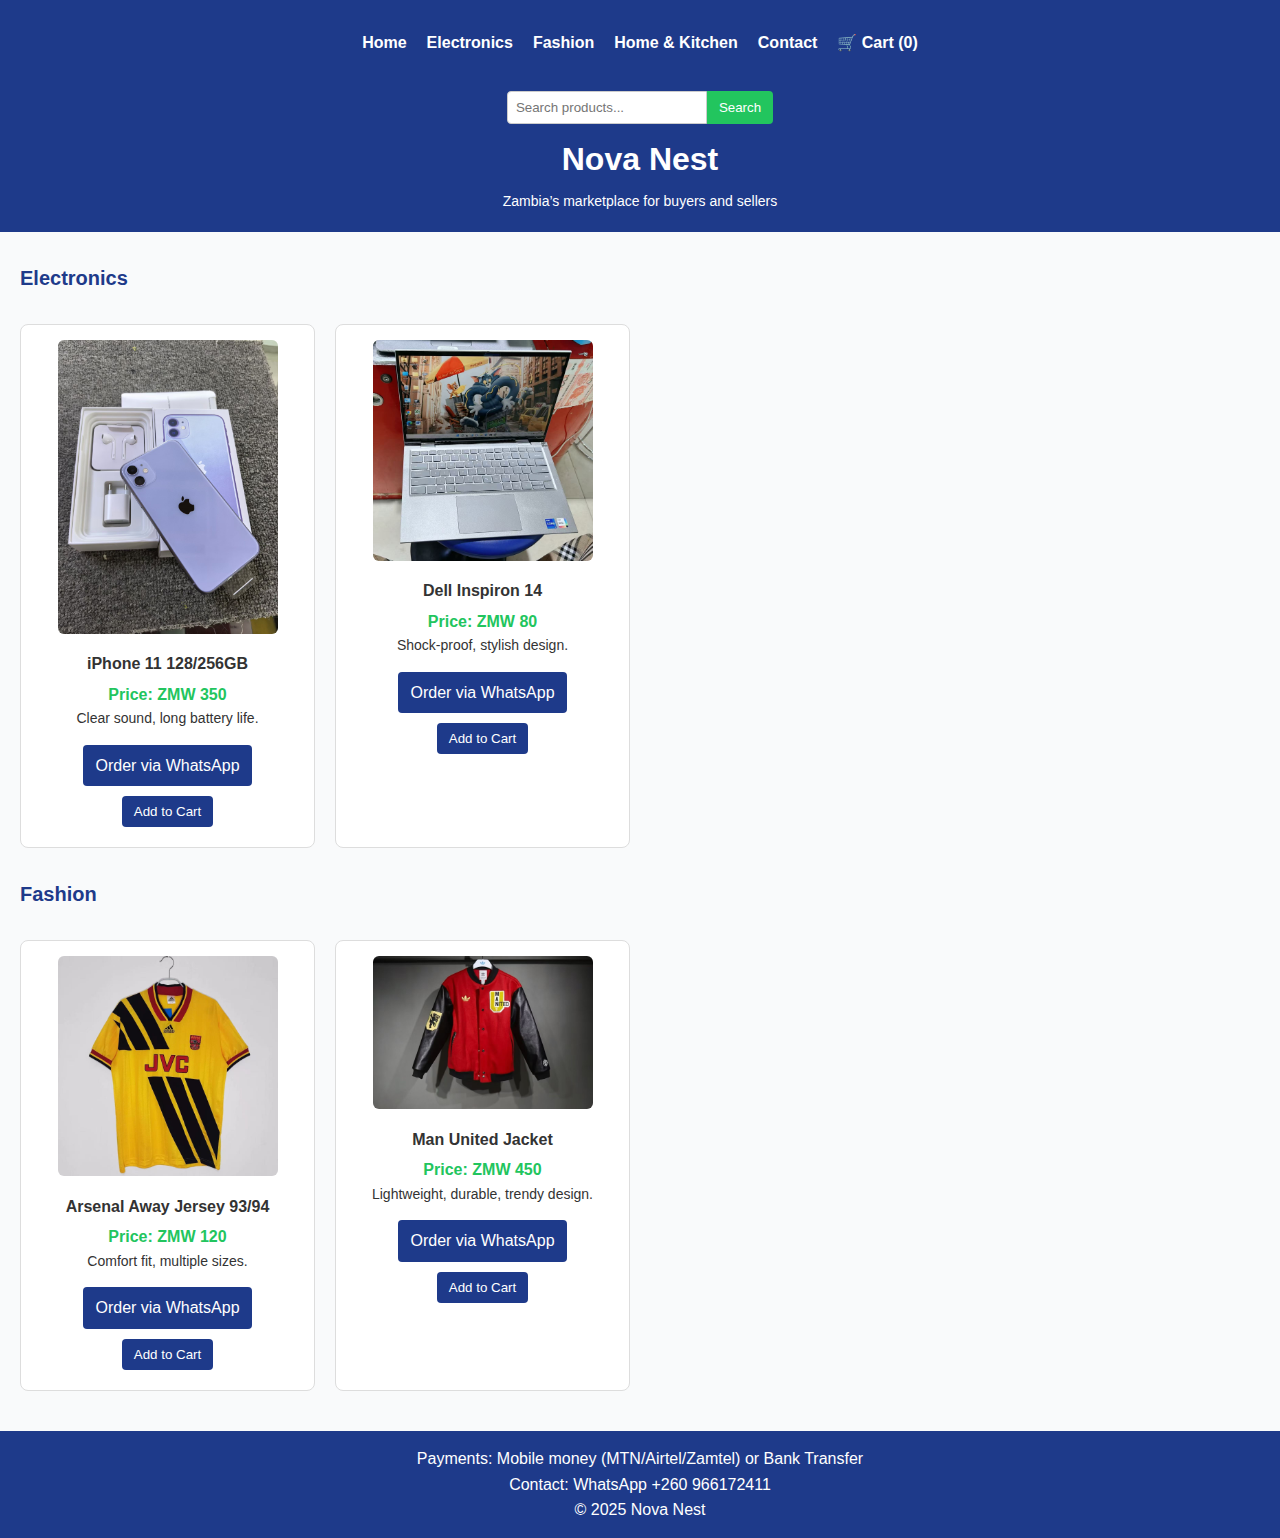
<file: index.html>
<!DOCTYPE html>
<html lang="en">
<head>
  <meta charset="UTF-8" />
  <title>Nova Nest</title>
  <meta name="viewport" content="width=device-width, initial-scale=1.0" />
  <!-- ✅ CSS link -->
  <link rel="stylesheet" href="style.css" />
  <style>
    /* ✅ Inline CSS just for images (you can move this into style.css) */
    .product img {
      width: 100%;
      max-width: 220px; /* fixes huge images */
      height: auto;
      margin-bottom: 10px;
      border-radius: 6px;
    }
  </style>

  <!-- ✅ Google Analytics (GA4) -->
  <script async src="https://www.googletagmanager.com/gtag/js?id=G-QN8N334V6L"></script>
  <script>
    window.dataLayer = window.dataLayer || [];
    function gtag(){dataLayer.push(arguments);}
    gtag('js', new Date());
    gtag('config', 'G-QN8N334V6L', { send_page_view: true });
  </script>
</head>

<body>
  <header class="header">
    <nav class="navbar">
      <ul>
        <li><a href="index.html">Home</a></li>
        <li><a href="#">Electronics</a></li>
        <li><a href="#">Fashion</a></li>
        <li><a href="#">Home & Kitchen</a></li>
        <li><a href="#">Contact</a></li>
        <li><a href="#" id="cart-link">🛒 Cart (<span id="cart-count">0</span>)</a></li>
      </ul>
    </nav>
    <div class="search-bar">
      <input type="text" placeholder="Search products..." />
      <button>Search</button>
    </div>
    <h1>Nova Nest</h1>
    <p>Zambia’s marketplace for buyers and sellers</p>
  </header>

  <main class="grid">
    <h2 class="category">Electronics</h2>
    <div class="product">
      <img src="images/product2.jpg.jpg" alt="iPhone 11" />
      <h3>iPhone 11 128/256GB</h3>
      <p class="price">Price: ZMW 350</p>
      <p class="desc">Clear sound, long battery life.</p>
      <a class="btn" href="https://wa.me/260966172411?text=Order%20iPhone%2011">Order via WhatsApp</a>
      <button class="add-cart">Add to Cart</button>
    </div>

    <div class="product">
      <img src="images/product4.jpg.jpg" alt="Dell Inspiron 14" />
      <h3>Dell Inspiron 14</h3>
      <p class="price">Price: ZMW 80</p>
      <p class="desc">Shock‑proof, stylish design.</p>
      <a class="btn" href="https://wa.me/260966172411?text=Order%20Dell%20Inspiron%2014">Order via WhatsApp</a>
      <button class="add-cart">Add to Cart</button>
    </div>

    <h2 class="category">Fashion</h2>
    <div class="product">
      <img src="images/product1.jpg.jpg" alt="Arsenal Jersey" />
      <h3>Arsenal Away Jersey 93/94</h3>
      <p class="price">Price: ZMW 120</p>
      <p class="desc">Comfort fit, multiple sizes.</p>
      <a class="btn" href="https://wa.me/260966172411?text=Order%20Arsenal%20Jersey">Order via WhatsApp</a>
      <button class="add-cart">Add to Cart</button>
    </div>

    <div class="product">
      <img src="images/product3.jpg.jpg" alt="Man United Jacket" />
      <h3>Man United Jacket</h3>
      <p class="price">Price: ZMW 450</p>
      <p class="desc">Lightweight, durable, trendy design.</p>
      <a class="btn" href="https://wa.me/260966172411?text=Order%20Man%20United%20Jacket">Order via WhatsApp</a>
      <button class="add-cart">Add to Cart</button>
    </div>
  </main>

  <footer class="footer">
    <p>Payments: Mobile money (MTN/Airtel/Zamtel) or Bank Transfer</p>
    <p>Contact: WhatsApp +260 966172411</p>
    <p>&copy; 2025 Nova Nest</p>
  </footer>

  <!-- Cart Popup -->
  <div id="cart-popup" class="cart-popup" style="display:none;">
    <h2>Your Cart</h2>
    <ul id="cart-items"></ul>
    <button id="checkout-btn">Proceed to Checkout</button>
    <button id="clear-cart">Clear Cart</button>
    <button id="close-cart">Close</button>
  </div>

  <!-- Temporary popup message -->
  <div id="cart-message" style="display:none; position:fixed; top:20px; right:20px; background:#22c55e; color:white; padding:10px 15px; border-radius:6px;">
    Item added to cart!
  </div>

  <script>
    // ✅ Search filter
    const searchInput = document.querySelector('.search-bar input');
    const searchButton = document.querySelector('.search-bar button');
    const products = document.querySelectorAll('.product');

    function filterProducts() {
      const query = searchInput.value.toLowerCase();
      products.forEach(product => {
        const name = product.querySelector("h3").innerText.toLowerCase();
        const desc = product.querySelector(".desc").innerText.toLowerCase();
        if (name.includes(query) || desc.includes(query)) {
          product.style.display = "";   // show normally
        } else {
          product.style.display = "none"; // hide
        }
      });
    }

    searchButton.addEventListener('click', filterProducts);
    searchInput.addEventListener('keyup', filterProducts);

    // ✅ Cart code
    let cartItems = JSON.parse(localStorage.getItem("cartItems")) || [];
    const cartCountSpan = document.getElementById("cart-count");
    const addCartButtons = document.querySelectorAll(".add-cart");
    const cartLink = document.getElementById("cart-link");
    const cartPopup = document.getElementById("cart-popup");
    const cartItemsList = document.getElementById("cart-items");
    const closeCartButton = document.getElementById("close-cart");
    const checkoutBtn = document.getElementById("checkout-btn");
    const clearCartButton = document.getElementById("clear-cart");
    const cartMessage = document.getElementById("cart-message");

    function updateCartCount() {
      cartCountSpan.textContent = cartItems.length;
    }

    function saveCart() {
      localStorage.setItem("cartItems", JSON.stringify(cartItems));
      updateCartCount();
    }

    function renderCart() {
      cartItemsList.innerHTML = "";
      cartItems.forEach((item, i) => {
        const li = document.createElement("li");
        li.textContent = `${item.name} - ZMW ${item.price}`;

        const removeBtn = document.createElement("button");
        removeBtn.textContent = "Remove";
        removeBtn.style.marginLeft = "10px";
        removeBtn.addEventListener("click", () => {
          cartItems.splice(i, 1);
          saveCart();
          renderCart();
        });

        li.appendChild(removeBtn);
        cartItemsList.appendChild(li);
      });
      updateCartCount();
    }

    // ✅ Load cart automatically on page load
    renderCart();

    // Add to cart
    addCartButtons.forEach(button => {
      button.addEventListener("click", () => {
        const product = button.closest(".product");
        const productName = product.querySelector("h3").innerText;
        const priceText = product.querySelector(".price").innerText;
        const productPrice = parseFloat(priceText.replace("Price: ZMW ", ""));

        const newItem = { name: productName, price: productPrice };
        cartItems.push(newItem);
        saveCart();
        renderCart();

        cartMessage.style.display = "block";
        setTimeout(() => { cartMessage.style.display = "none"; }, 3000);
      });
    });

    cartLink.addEventListener("click", e => {
      e.preventDefault();
      cartPopup.style.display = "block";
    });

    closeCartButton.addEventListener("click", () => {
      cartPopup.style.display = "none";
    });

    checkoutBtn.addEventListener("click", () => {
      window.location.href = "checkout.html";
    });

    clearCartButton.addEventListener("click", () => {
      cartItems = [];
      saveCart();
      renderCart();
      alert("Cart has been cleared!");
    });
  </script>
</body>
</html>
</file>
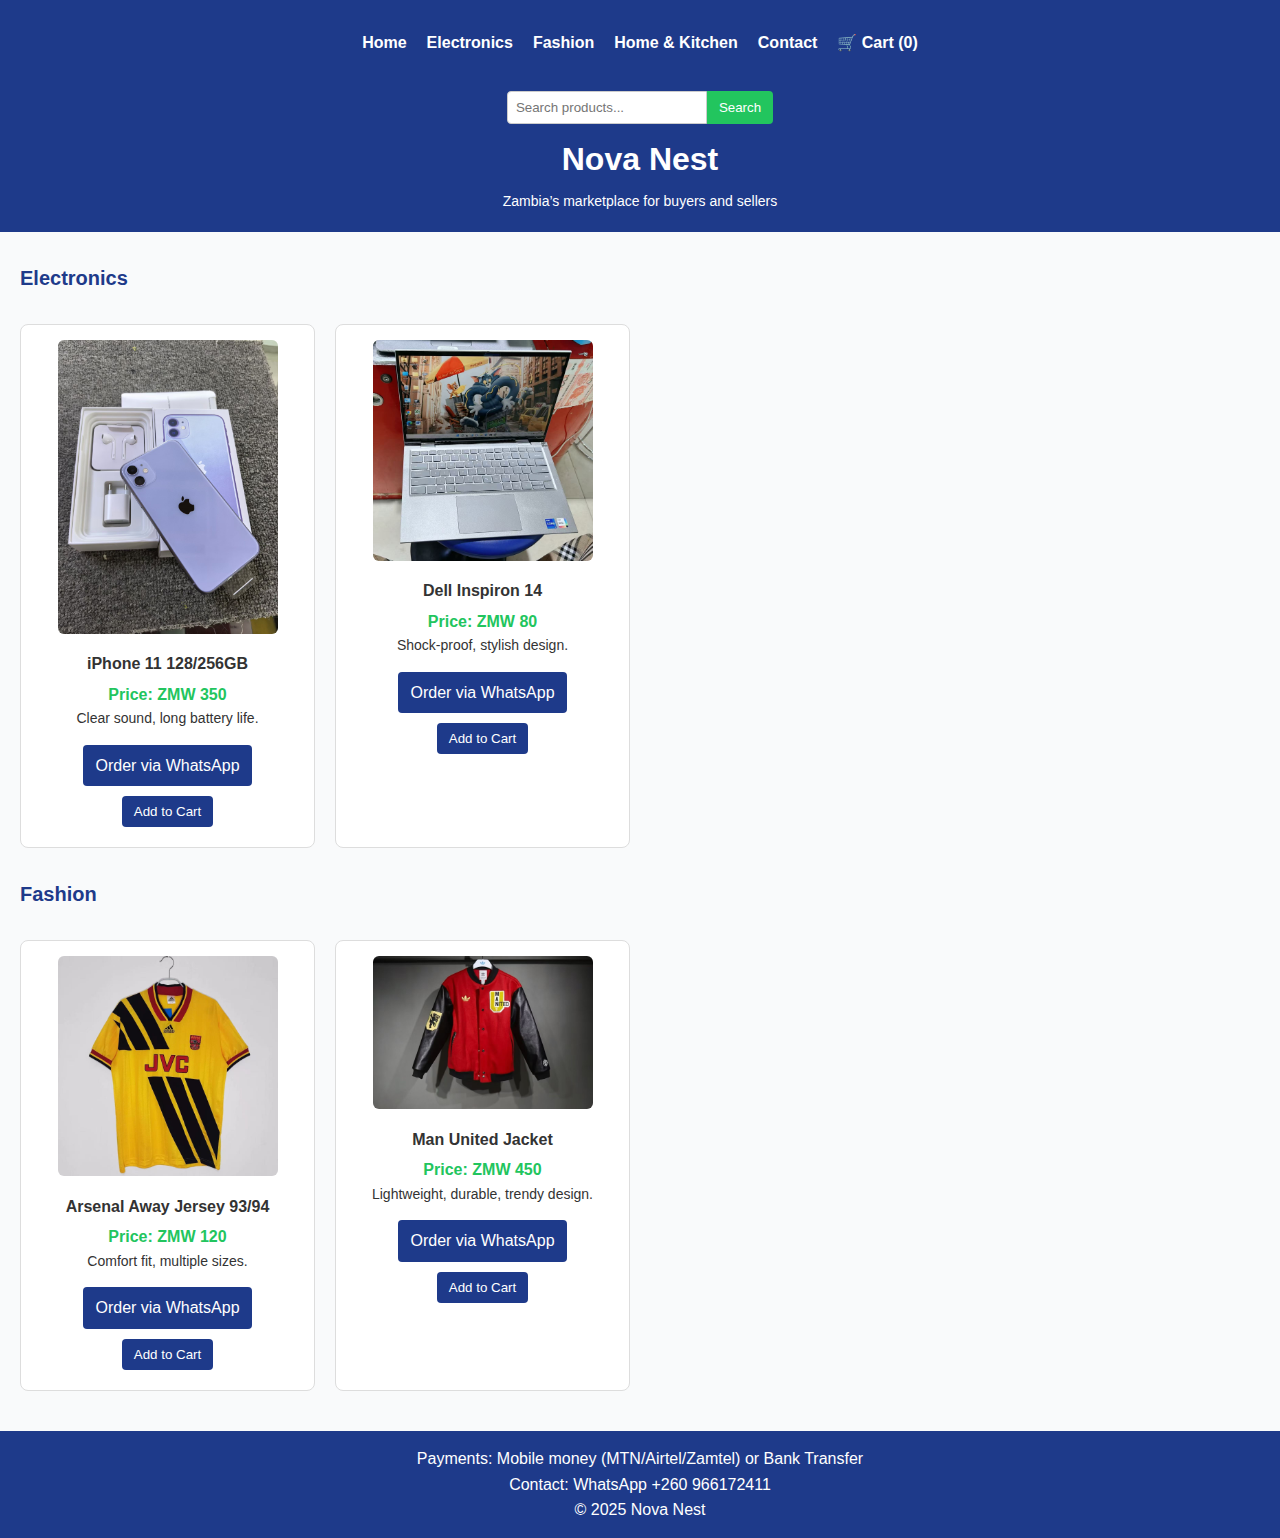
<file: Nova Nest/index.html>
<!DOCTYPE html>
<html lang="en">
<head>
  <meta charset="UTF-8" />
  <title>Nova Nest</title>
  <meta name="viewport" content="width=device-width, initial-scale=1.0" />
  <!-- ✅ CSS link -->
  <link rel="stylesheet" href="style.css" />
  <style>
    /* ✅ Inline CSS just for images (you can move this into style.css) */
    .product img {
      width: 100%;
      max-width: 220px; /* fixes huge images */
      height: auto;
      margin-bottom: 10px;
      border-radius: 6px;
    }
  </style>
</head>

<body>
  <header class="header">
    <nav class="navbar">
      <ul>
        <li><a href="index.html">Home</a></li>
        <li><a href="#">Electronics</a></li>
        <li><a href="#">Fashion</a></li>
        <li><a href="#">Home & Kitchen</a></li>
        <li><a href="#">Contact</a></li>
        <li><a href="#" id="cart-link">🛒 Cart (<span id="cart-count">0</span>)</a></li>
      </ul>
    </nav>
    <div class="search-bar">
      <input type="text" placeholder="Search products..." />
      <button>Search</button>
    </div>
    <h1>Nova Nest</h1>
    <p>Zambia’s marketplace for buyers and sellers</p>
  </header>

  <main class="grid">
    <h2 class="category">Electronics</h2>
    <div class="product">
      <img src="images/product2.jpg.jpg" alt="iPhone 11" />
      <h3>iPhone 11 128/256GB</h3>
      <p class="price">Price: ZMW 350</p>
      <p class="desc">Clear sound, long battery life.</p>
      <a class="btn" href="https://wa.me/260966172411?text=Order%20iPhone%2011">Order via WhatsApp</a>
      <button class="add-cart">Add to Cart</button>
    </div>

    <div class="product">
      <img src="images/product4.jpg.jpg" alt="Dell Inspiron 14" />
      <h3>Dell Inspiron 14</h3>
      <p class="price">Price: ZMW 80</p>
      <p class="desc">Shock‑proof, stylish design.</p>
      <a class="btn" href="https://wa.me/260966172411?text=Order%20Dell%20Inspiron%2014">Order via WhatsApp</a>
      <button class="add-cart">Add to Cart</button>
    </div>

    <h2 class="category">Fashion</h2>
    <div class="product">
      <img src="images/product1.jpg.jpg" alt="Arsenal Jersey" />
      <h3>Arsenal Away Jersey 93/94</h3>
      <p class="price">Price: ZMW 120</p>
      <p class="desc">Comfort fit, multiple sizes.</p>
      <a class="btn" href="https://wa.me/260966172411?text=Order%20Arsenal%20Jersey">Order via WhatsApp</a>
      <button class="add-cart">Add to Cart</button>
    </div>

    <div class="product">
      <img src="images/product3.jpg.jpg" alt="Man United Jacket" />
      <h3>Man United Jacket</h3>
      <p class="price">Price: ZMW 450</p>
      <p class="desc">Lightweight, durable, trendy design.</p>
      <a class="btn" href="https://wa.me/260966172411?text=Order%20Man%20United%20Jacket">Order via WhatsApp</a>
      <button class="add-cart">Add to Cart</button>
    </div>
  </main>

  <footer class="footer">
    <p>Payments: Mobile money (MTN/Airtel/Zamtel) or Bank Transfer</p>
    <p>Contact: WhatsApp +260 966172411</p>
    <p>&copy; 2025 Nova Nest</p>
  </footer>

  <!-- Cart Popup -->
  <div id="cart-popup" class="cart-popup" style="display:none;">
    <h2>Your Cart</h2>
    <ul id="cart-items"></ul>
    <button id="checkout-btn">Proceed to Checkout</button>
    <button id="clear-cart">Clear Cart</button>
    <button id="close-cart">Close</button>
  </div>

  <!-- Temporary popup message -->
  <div id="cart-message" style="display:none; position:fixed; top:20px; right:20px; background:#22c55e; color:white; padding:10px 15px; border-radius:6px;">
    Item added to cart!
  </div>

  <script>
    // ✅ Search filter
    const searchInput = document.querySelector('.search-bar input');
    const searchButton = document.querySelector('.search-bar button');
    const products = document.querySelectorAll('.product');

    function filterProducts() {
      const query = searchInput.value.toLowerCase();
      products.forEach(product => {
        const name = product.querySelector("h3").innerText.toLowerCase();
        const desc = product.querySelector(".desc").innerText.toLowerCase();
        if (name.includes(query) || desc.includes(query)) {
          product.style.display = "";   // show normally
        } else {
          product.style.display = "none"; // hide
        }
      });
    }

    searchButton.addEventListener('click', filterProducts);
    searchInput.addEventListener('keyup', filterProducts);

    // ✅ Cart code
    let cartItems = JSON.parse(localStorage.getItem("cartItems")) || [];
    const cartCountSpan = document.getElementById("cart-count");
    const addCartButtons = document.querySelectorAll(".add-cart");
    const cartLink = document.getElementById("cart-link");
    const cartPopup = document.getElementById("cart-popup");
    const cartItemsList = document.getElementById("cart-items");
    const closeCartButton = document.getElementById("close-cart");
    const checkoutBtn = document.getElementById("checkout-btn");
    const clearCartButton = document.getElementById("clear-cart");
    const cartMessage = document.getElementById("cart-message");

    function updateCartCount() {
      cartCountSpan.textContent = cartItems.length;
    }

    function saveCart() {
      localStorage.setItem("cartItems", JSON.stringify(cartItems));
      updateCartCount();
    }

    function renderCart() {
      cartItemsList.innerHTML = "";
      cartItems.forEach((item, i) => {
        const li = document.createElement("li");
        li.textContent = `${item.name} - ZMW ${item.price}`;

        const removeBtn = document.createElement("button");
        removeBtn.textContent = "Remove";
        removeBtn.style.marginLeft = "10px";
        removeBtn.addEventListener("click", () => {
          cartItems.splice(i, 1);
          saveCart();
          renderCart();
        });

        li.appendChild(removeBtn);
        cartItemsList.appendChild(li);
      });
      updateCartCount();
    }

    // ✅ Load cart automatically on page load
    renderCart();

    // Add to cart
    addCartButtons.forEach(button => {
      button.addEventListener("click", () => {
        const product = button.closest(".product");
        const productName = product.querySelector("h3").innerText;
        const priceText = product.querySelector(".price").innerText;
        const productPrice = parseFloat(priceText.replace("Price: ZMW ", ""));

        const newItem = { name: productName, price: productPrice };
        cartItems.push(newItem);
        saveCart();
        renderCart();

        cartMessage.style.display = "block";
        setTimeout(() => { cartMessage.style.display = "none"; }, 3000);
      });
    });

    cartLink.addEventListener("click", e => {
      e.preventDefault();
      cartPopup.style.display = "block";
    });

    closeCartButton.addEventListener("click", () => {
      cartPopup.style.display = "none";
    });

    checkoutBtn.addEventListener("click", () => {
      window.location.href = "checkout.html";
    });

    clearCartButton.addEventListener("click", () => {
      cartItems = [];
      saveCart();
      renderCart();
      alert("Cart has been cleared!");
    });
  </script>
</body>
</html>
</file>
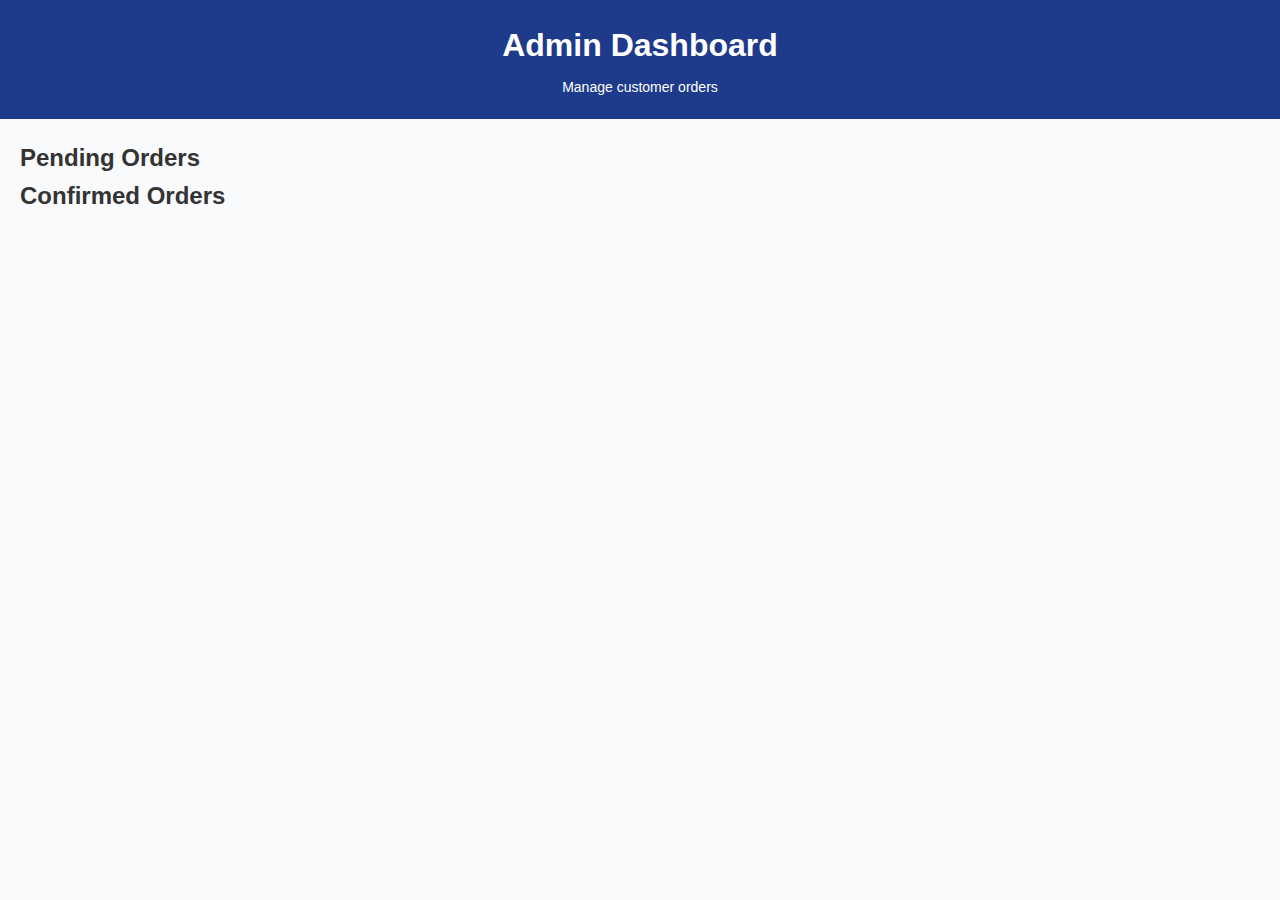
<file: admin.html>
<!DOCTYPE html>
<html lang="en">
<head>
  <meta charset="UTF-8" />
  <title>Admin - Nova Nest</title>
  <meta name="viewport" content="width=device-width, initial-scale=1.0" />
  <link rel="stylesheet" href="style.css" />
</head>
<body>
  <header class="header">
    <h1>Admin Dashboard</h1>
    <p>Manage customer orders</p>
  </header>

  <main>
    <!-- Pending Orders -->
    <h2>Pending Orders</h2>
    <ul id="pending-orders"></ul>

    <!-- Confirmed Orders -->
    <h2>Confirmed Orders</h2>
    <ul id="confirmed-orders"></ul>
  </main>

  <script>
    // Load orders from localStorage
    const pendingOrdersList = document.getElementById("pending-orders");
    const confirmedOrdersList = document.getElementById("confirmed-orders");

    let pendingOrders = JSON.parse(localStorage.getItem("pendingOrders")) || [];
    let confirmedOrders = JSON.parse(localStorage.getItem("confirmedOrders")) || [];

    function renderOrders() {
      // Clear lists
      pendingOrdersList.innerHTML = "";
      confirmedOrdersList.innerHTML = "";

      // Render pending orders
      pendingOrders.forEach((order, index) => {
        const li = document.createElement("li");
        li.innerHTML = `
          <strong>${order.name}</strong> (${order.phone})<br>
          Address: ${order.address}<br>
          Items: ${order.items}<br>
          Total: ZMW ${order.total}<br>
          Time: ${order.timestamp}<br>
          <button class="confirm-btn" data-index="${index}">Confirm Payment</button>
          <button class="remove-pending-btn" data-index="${index}">Remove</button>
        `;
        pendingOrdersList.appendChild(li);
      });

      // Render confirmed orders
      confirmedOrders.forEach((order, index) => {
        const li = document.createElement("li");
        li.innerHTML = `
          <strong>${order.name}</strong> (${order.phone})<br>
          Address: ${order.address}<br>
          Items: ${order.items}<br>
          Total: ZMW ${order.total}<br>
          Time: ${order.timestamp}<br>
          ✅ Payment Confirmed
          <button class="remove-confirmed-btn" data-index="${index}">Remove</button>
          <button class="restore-btn" data-index="${index}">Restore to Pending</button>
        `;
        confirmedOrdersList.appendChild(li);
      });

      // Attach confirm buttons
      document.querySelectorAll(".confirm-btn").forEach(btn => {
        btn.addEventListener("click", e => {
          const index = e.target.getAttribute("data-index");
          const order = pendingOrders[index];

          // Move order to confirmed
          confirmedOrders.push(order);
          localStorage.setItem("confirmedOrders", JSON.stringify(confirmedOrders));

          // Remove from pending
          pendingOrders.splice(index, 1);
          localStorage.setItem("pendingOrders", JSON.stringify(pendingOrders));

          renderOrders();
        });
      });

      // Attach remove buttons for pending orders
      document.querySelectorAll(".remove-pending-btn").forEach(btn => {
        btn.addEventListener("click", e => {
          const index = e.target.getAttribute("data-index");
          pendingOrders.splice(index, 1);
          localStorage.setItem("pendingOrders", JSON.stringify(pendingOrders));
          renderOrders();
        });
      });

      // Attach remove buttons for confirmed orders
      document.querySelectorAll(".remove-confirmed-btn").forEach(btn => {
        btn.addEventListener("click", e => {
          const index = e.target.getAttribute("data-index");
          confirmedOrders.splice(index, 1);
          localStorage.setItem("confirmedOrders", JSON.stringify(confirmedOrders));
          renderOrders();
        });
      });

      // Attach restore buttons for confirmed orders
      document.querySelectorAll(".restore-btn").forEach(btn => {
        btn.addEventListener("click", e => {
          const index = e.target.getAttribute("data-index");
          const order = confirmedOrders[index];

          // Move order back to pending
          pendingOrders.push(order);
          localStorage.setItem("pendingOrders", JSON.stringify(pendingOrders));

          // Remove from confirmed
          confirmedOrders.splice(index, 1);
          localStorage.setItem("confirmedOrders", JSON.stringify(confirmedOrders));

          renderOrders();
        });
      });
    }

    // Initial render
    renderOrders();
  </script>
</body>
</html>
</file>
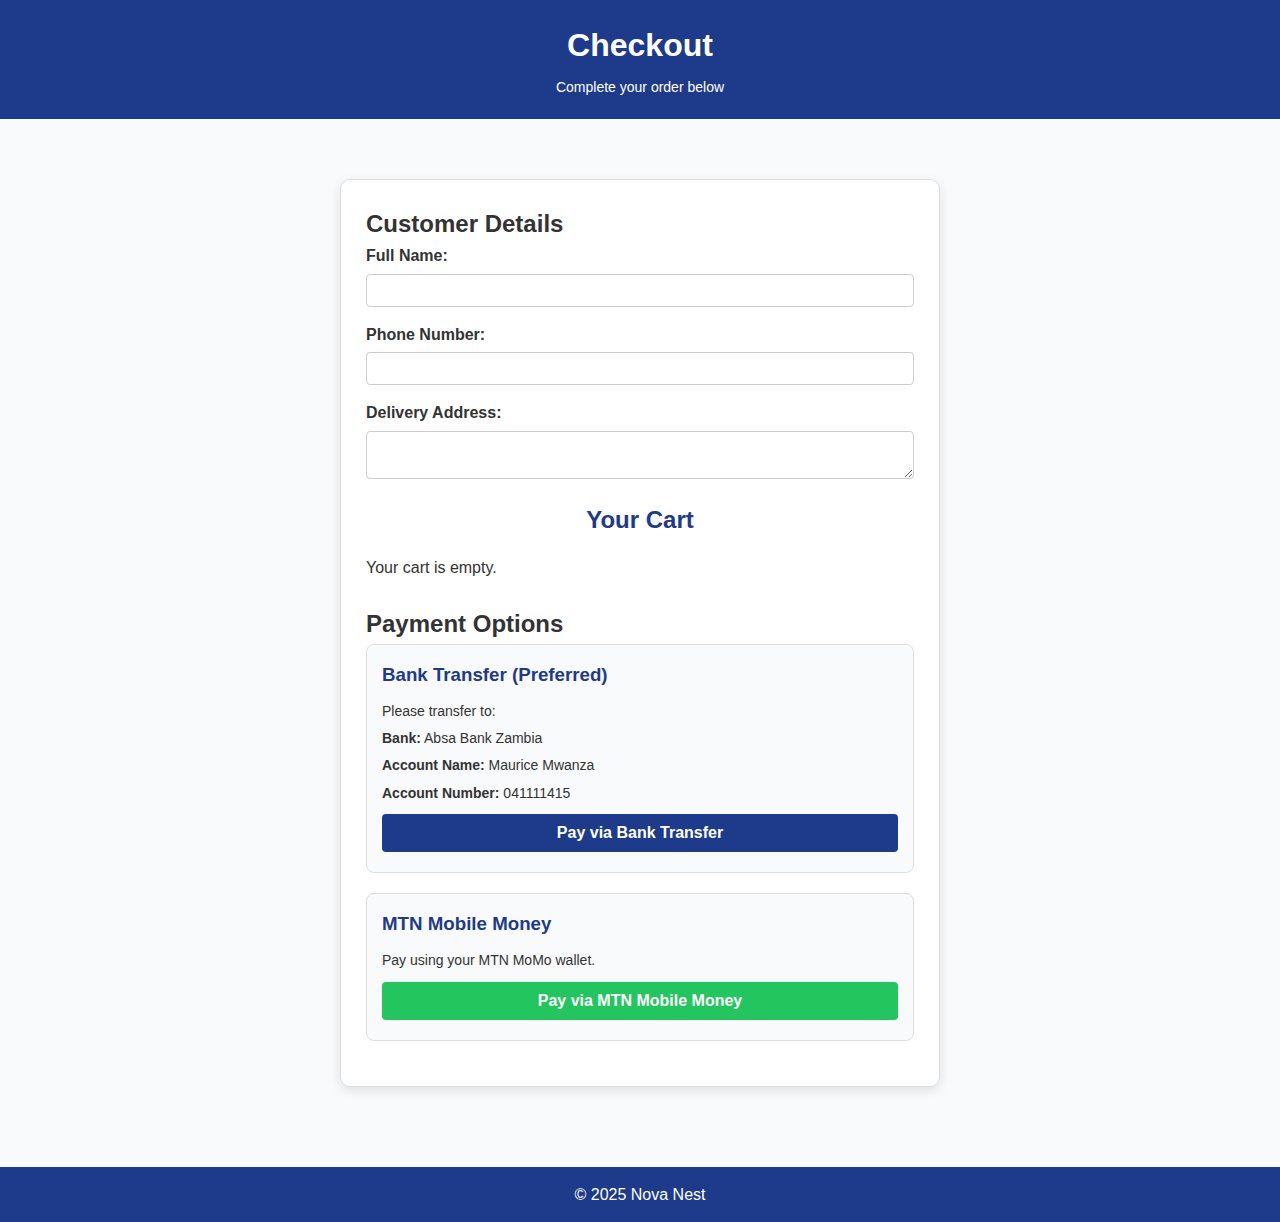
<file: checkout.html>
<!DOCTYPE html>
<html lang="en">
<head>
  <meta charset="UTF-8" />
  <title>Checkout - Nova Nest</title>
  <meta name="viewport" content="width=device-width, initial-scale=1.0" />
  <link rel="stylesheet" href="style.css" />
</head>
<body>
  <header class="header">
    <h1>Checkout</h1>
    <p>Complete your order below</p>
  </header>

  <main>
    <div class="checkout-container">
      <!-- Customer Details -->
      <h2>Customer Details</h2>
      <form id="checkout-form">
        <label for="name">Full Name:</label>
        <input type="text" id="name" required>

        <label for="phone">Phone Number:</label>
        <input type="text" id="phone" required>

        <label for="address">Delivery Address:</label>
        <textarea id="address" required></textarea>
      </form>

      <!-- Cart Items -->
      <div class="cart-summary">
        <h2>Your Cart</h2>
        <ul id="checkout-items"></ul>
      </div>

      <!-- Payment Options -->
      <h2>Payment Options</h2>

      <!-- Bank Transfer -->
      <div class="payment-option">
        <h3>Bank Transfer (Preferred)</h3>
        <p>Please transfer to:</p>
        <p><strong>Bank:</strong> Absa Bank Zambia</p>
        <p><strong>Account Name:</strong> Maurice Mwanza</p>
        <p><strong>Account Number:</strong> 041111415</p>
        <button id="bank-pay-btn" class="bank-btn">Pay via Bank Transfer</button>
      </div>

      <!-- MTN Mobile Money -->
      <div class="payment-option">
        <h3>MTN Mobile Money</h3>
        <p>Pay using your MTN MoMo wallet.</p>
        <button id="mtn-pay-btn" class="momo-btn">Pay via MTN Mobile Money</button>
      </div>

      <!-- Success / Pending message -->
      <div id="order-success" style="display:none;">
        ⏳ Payment Pending. Please complete your payment. We will confirm once received.
        <br><br>
        <a href="index.html">Back to Home</a>
        <h2>Customer Service</h2>
        <p>Need help with your order? Reach us on:</p>
        <div class="customer-service">
          <a href="https://wa.me/260966172411" target="_blank">WhatsApp</a>
          <a href="https://facebook.com/dalisani2" target="_blank">Facebook</a>
          <a href="https://instagram.com/allnova_nest" target="_blank">Instagram</a>
          <a href="https://tiktok.com/@allnova_nest" target="_blank">TikTok</a>
        </div>
      </div>
    </div>
  </main>

  <footer class="footer">
    <p>&copy; 2025 Nova Nest</p>
  </footer>

  <script>
    // Load cart items from localStorage
    const checkoutItemsList = document.getElementById("checkout-items");
    let cartItems = JSON.parse(localStorage.getItem("cartItems")) || [];

    function renderCheckout() {
      checkoutItemsList.innerHTML = "";

      cartItems.forEach((item, i) => {
        const li = document.createElement("li");
        li.textContent = `${item.name} - ZMW ${item.price}`;

        // Add remove button
        const removeBtn = document.createElement("button");
        removeBtn.textContent = "Remove";
        removeBtn.className = "remove-btn";
        removeBtn.style.marginLeft = "10px";

        removeBtn.addEventListener("click", () => {
          cartItems.splice(i, 1); // remove item
          localStorage.setItem("cartItems", JSON.stringify(cartItems));
          renderCheckout(); // refresh list
        });

        li.appendChild(removeBtn);
        checkoutItemsList.appendChild(li);
      });

      // Show total + Clear All
      if (cartItems.length > 0) {
        const total = cartItems.reduce((sum, i) => sum + i.price, 0);
        const totalElement = document.createElement("p");
        totalElement.className = "cart-total";
        totalElement.textContent = `Total: ZMW ${total}`;
        checkoutItemsList.appendChild(totalElement);

        // Clear All button
        const clearBtn = document.createElement("button");
        clearBtn.textContent = "Clear All";
        clearBtn.className = "clear-btn";
        clearBtn.style.marginTop = "10px";

        clearBtn.addEventListener("click", () => {
          cartItems = [];
          localStorage.setItem("cartItems", JSON.stringify(cartItems));
          renderCheckout();
        });

        checkoutItemsList.appendChild(clearBtn);
      } else {
        const emptyMsg = document.createElement("p");
        emptyMsg.textContent = "Your cart is empty.";
        checkoutItemsList.appendChild(emptyMsg);
      }
    }
    renderCheckout();

    // Helper: Save order to pendingOrders with timestamp
    function savePendingOrder(name, phone, address) {
      const newOrder = {
        name,
        phone,
        address,
        items: cartItems.map(i => i.name).join(", "),
        total: cartItems.reduce((sum, i) => sum + i.price, 0),
        timestamp: new Date().toLocaleString()
      };
      const pendingOrders = JSON.parse(localStorage.getItem("pendingOrders")) || [];
      pendingOrders.push(newOrder);
      localStorage.setItem("pendingOrders", JSON.stringify(pendingOrders));
    }

    // Bank Transfer
    document.getElementById("bank-pay-btn").addEventListener("click", () => {
      const name = document.getElementById("name").value;
      const phone = document.getElementById("phone").value;
      const address = document.getElementById("address").value;

      if (!name || !phone || !address) {
        alert("Please fill in your customer details first.");
        return;
      }

      savePendingOrder(name, phone, address);

      alert("Please transfer to:\nBank: Absa Bank Zambia\nAccount Name: Maurice Mwanza.\nAccount Number: 041111415\n\nYour order will be marked as pending until payment is confirmed.");
      document.getElementById("order-success").style.display = "block";
      document.getElementById("checkout-form").style.display = "none";
    });

    // MTN Mobile Money
    document.getElementById("mtn-pay-btn").addEventListener("click", () => {
      const name = document.getElementById("name").value;
      const phone = document.getElementById("phone").value;
      const address = document.getElementById("address").value;

      if (!name || !phone || !address) {
        alert("Please fill in your customer details first.");
        return;
      }

      savePendingOrder(name, phone, address);

      alert("Please send payment to MTN MoMo number: 0966172411\n\nYour order will be marked as pending until payment is confirmed.");
      document.getElementById("order-success").style.display = "block";
      document.getElementById("checkout-form").style.display = "none";
    });
  </script>
</body>
</html>
</file>
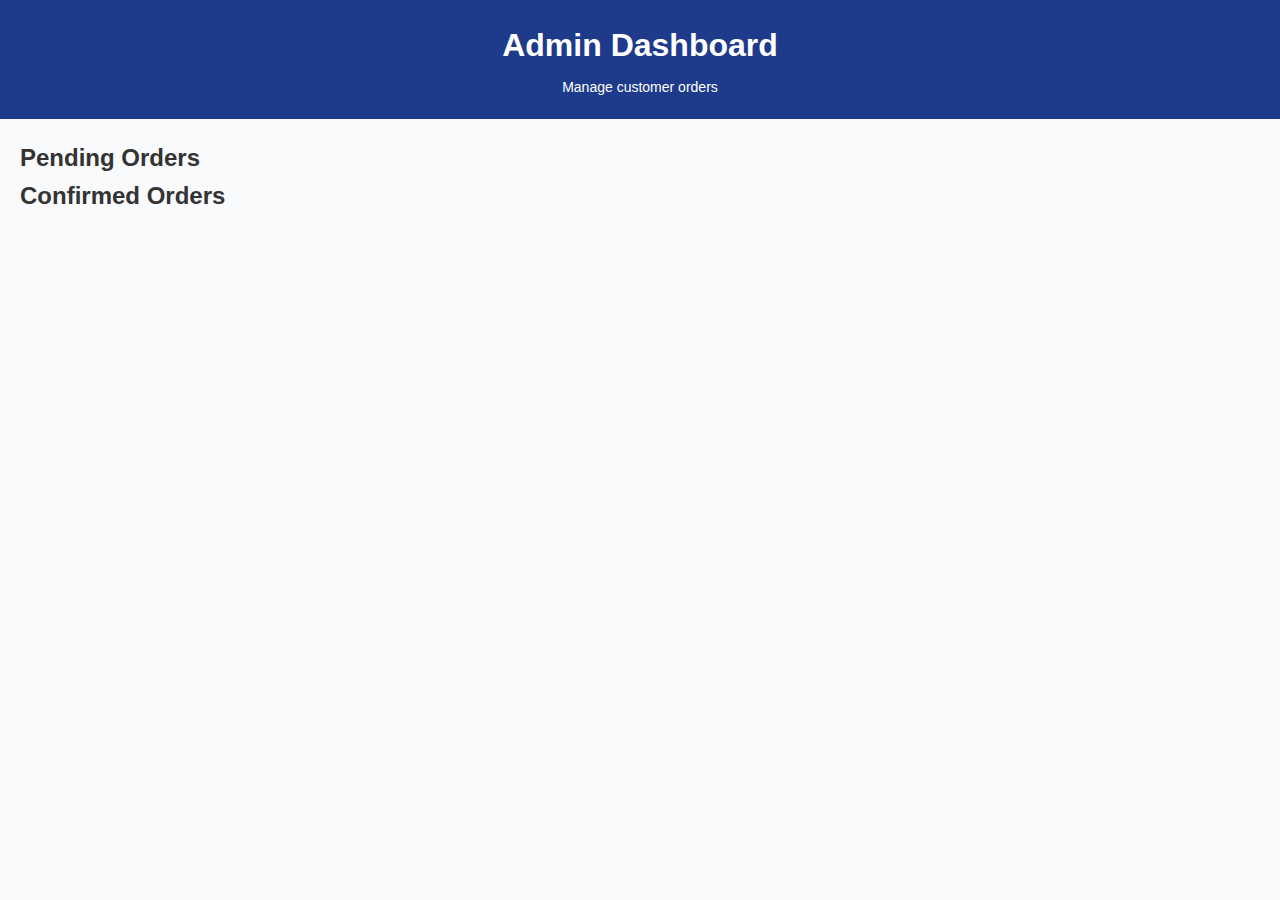
<file: Nova Nest/admin.html>
<!DOCTYPE html>
<html lang="en">
<head>
  <meta charset="UTF-8" />
  <title>Admin - Nova Nest</title>
  <meta name="viewport" content="width=device-width, initial-scale=1.0" />
  <link rel="stylesheet" href="style.css" />
</head>
<body>
  <header class="header">
    <h1>Admin Dashboard</h1>
    <p>Manage customer orders</p>
  </header>

  <main>
    <!-- Pending Orders -->
    <h2>Pending Orders</h2>
    <ul id="pending-orders"></ul>

    <!-- Confirmed Orders -->
    <h2>Confirmed Orders</h2>
    <ul id="confirmed-orders"></ul>
  </main>

  <script>
    // Load orders from localStorage
    const pendingOrdersList = document.getElementById("pending-orders");
    const confirmedOrdersList = document.getElementById("confirmed-orders");

    let pendingOrders = JSON.parse(localStorage.getItem("pendingOrders")) || [];
    let confirmedOrders = JSON.parse(localStorage.getItem("confirmedOrders")) || [];

    function renderOrders() {
      // Clear lists
      pendingOrdersList.innerHTML = "";
      confirmedOrdersList.innerHTML = "";

      // Render pending orders
      pendingOrders.forEach((order, index) => {
        const li = document.createElement("li");
        li.innerHTML = `
          <strong>${order.name}</strong> (${order.phone})<br>
          Address: ${order.address}<br>
          Items: ${order.items}<br>
          Total: ZMW ${order.total}<br>
          Time: ${order.timestamp}<br>
          <button class="confirm-btn" data-index="${index}">Confirm Payment</button>
        `;
        pendingOrdersList.appendChild(li);
      });

      // Render confirmed orders
      confirmedOrders.forEach(order => {
        const li = document.createElement("li");
        li.innerHTML = `
          <strong>${order.name}</strong> (${order.phone})<br>
          Address: ${order.address}<br>
          Items: ${order.items}<br>
          Total: ZMW ${order.total}<br>
          Time: ${order.timestamp}<br>
          ✅ Payment Confirmed
        `;
        confirmedOrdersList.appendChild(li);
      });

      // Attach confirm buttons
      document.querySelectorAll(".confirm-btn").forEach(btn => {
        btn.addEventListener("click", e => {
          const index = e.target.getAttribute("data-index");
          const order = pendingOrders[index];

          // Move order to confirmed
          confirmedOrders.push(order);
          localStorage.setItem("confirmedOrders", JSON.stringify(confirmedOrders));

          // Remove from pending
          pendingOrders.splice(index, 1);
          localStorage.setItem("pendingOrders", JSON.stringify(pendingOrders));

          renderOrders();
        });
      });
    }

    // Initial render
    renderOrders();
  </script>
</body>
</html>
</file>
<file: style.css>
/* General Reset */
* {
  margin: 0;
  padding: 0;
  box-sizing: border-box;
  font-family: Arial, sans-serif;
}

/* Body */
body {
  background: #f9fafb;
  color: #333;
  line-height: 1.6;
}

/* Header */
header.header {
  background: #1e3a8a;   /* ✅ strong blue background */
  color: white;
  padding: 20px;
  text-align: center;
}

header.header h1 {
  margin-bottom: 5px;
}

header.header p {
  font-size: 14px;
}

/* Navbar */
.navbar {
  background: #1e3a8a;   /* ✅ ensure navbar matches header */
  padding: 10px;
}

.navbar ul {
  list-style: none;
  display: flex;
  justify-content: center;
  flex-wrap: wrap;
  margin-bottom: 15px;
}

.navbar ul li {
  margin: 0 10px;
}

.navbar ul li a {
  color: white;
  text-decoration: none;
  font-weight: bold;
}

.navbar ul li a:hover {
  text-decoration: underline;
}

/* Search Bar */
.search-bar {
  display: flex;
  justify-content: center;
  margin: 10px 0;
}

.search-bar input {
  padding: 8px;
  width: 200px;
  border: 1px solid #ccc;
  border-radius: 4px 0 0 4px;
}

.search-bar button {
  padding: 8px 12px;
  border: none;
  background: #22c55e;
  color: white;
  border-radius: 0 4px 4px 0;
  cursor: pointer;
}

.search-bar button:hover {
  background: #16a34a;
}

/* Product Grid */
.grid {
  display: grid;
  grid-template-columns: repeat(auto-fit, minmax(250px, 1fr));
  gap: 20px;
  padding: 20px;
}

.category {
  grid-column: 1 / -1;
  font-size: 20px;
  margin: 10px 0;
  color: #1e3a8a;
}

/* Product Card */
.product {
  background: white;
  border: 1px solid #ddd;
  border-radius: 8px;
  padding: 15px;
  text-align: center;
  transition: transform 0.2s, box-shadow 0.2s;
}

.product:hover {
  transform: translateY(-5px);
  box-shadow: 0 4px 10px rgba(0,0,0,0.1); /* ✅ hover shadow */
}

.product img {
  width: 100%;
  max-width: 220px; /* ✅ fixes huge images */
  height: auto;
  margin-bottom: 10px;
  border-radius: 6px;
}

.product h3 {
  font-size: 16px;
  margin-bottom: 5px;
}

.price {
  color: #22c55e;
  font-weight: bold;
}

.desc {
  font-size: 14px;
  margin-bottom: 10px;
}

/* Buttons */
.btn, .add-cart {
  display: inline-block;
  margin: 5px;
  padding: 8px 12px;
  background: #1e3a8a;
  color: white;
  border: none;
  border-radius: 4px;
  cursor: pointer;
  text-decoration: none;
}

.btn:hover, .add-cart:hover {
  background: #374151;
}

/* Footer */
footer.footer {
  background: #1e3a8a;   /* ✅ strong blue footer */
  color: white;
  text-align: center;
  padding: 15px;
  margin-top: 20px;
}

/* Cart Popup */
.cart-popup {
  position: fixed;
  top: 20%;
  left: 50%;
  transform: translateX(-50%);
  background: white;
  border: 1px solid #ccc;
  padding: 20px;
  width: 300px;
  border-radius: 8px;
  z-index: 1000;
}

.cart-popup h2 {
  margin-bottom: 10px;
}

.cart-popup button {
  margin: 5px;
  padding: 6px 10px;
  border: none;
  background: #22c55e;
  color: white;
  border-radius: 4px;
  cursor: pointer;
}

.cart-popup button:hover {
  background: #16a34a;
}

/* Checkout & Admin Pages */
main {
  padding: 20px;
}

form label {
  font-weight: bold;
}

form input, form textarea {
  width: 100%;
  padding: 8px;
  margin: 5px 0 15px;
  border: 1px solid #ccc;
  border-radius: 4px;
}

#order-success {
  font-weight: bold;
  text-align: center;
}

/* Admin Orders */
#pending-orders li, #confirmed-orders li {
  background: #fff;
  border: 1px solid #ddd;
  margin: 10px 0;
  padding: 10px;
  border-radius: 6px;
}

.confirm-btn {
  margin-top: 8px;
  padding: 6px 10px;
  background: #1e3a8a;
  color: white;
  border: none;
  border-radius: 4px;
  cursor: pointer;
}

.confirm-btn:hover {
  background: #374151;
}

/* ✅ Responsive tweak for mobile */
@media (max-width: 600px) {
  .navbar ul {
    flex-direction: column;
    align-items: center;
  }

  .search-bar {
    flex-direction: column;
  }

  .search-bar input {
    width: 100%;
    margin-bottom: 8px;
    border-radius: 4px;
  }

  .search-bar button {
    width: 100%;
    border-radius: 4px;
  }
}
/* Checkout Page Container */
.checkout-container {
  max-width: 600px;
  margin: 40px auto;
  background: #ffffff;
  border: 1px solid #ddd;
  border-radius: 10px;
  padding: 25px;
  box-shadow: 0 4px 12px rgba(0,0,0,0.1);
}

/* Cart Summary */
.cart-summary {
  margin-bottom: 25px;
}

.cart-summary h2 {
  color: #1e3a8a;
  margin-bottom: 15px;
  text-align: center;
}

.cart-summary ul {
  list-style: none;
  padding: 0;
}

.cart-summary ul li {
  background: #f9fafb;
  border: 1px solid #eee;
  margin: 8px 0;
  padding: 10px;
  border-radius: 6px;
}

.cart-total {
  font-weight: bold;
  font-size: 18px;
  margin-top: 15px;
  text-align: right;
  color: #22c55e;
}

/* Payment Options */
.payment-option {
  margin-bottom: 20px;
  padding: 15px;
  border: 1px solid #ddd;
  border-radius: 8px;
  background: #f9fafb;
}

.payment-option h3 {
  margin-bottom: 10px;
  color: #1e3a8a;
}

.payment-option p {
  margin: 5px 0;
  font-size: 14px;
}

/* ✅ Checkout Buttons (match index style) */
.bank-btn, .momo-btn {
  display: inline-block;
  width: 100%;
  margin: 5px 0;
  padding: 10px 14px;
  border: none;
  border-radius: 4px;
  font-size: 16px;
  cursor: pointer;
  text-decoration: none;
  font-weight: bold;
  transition: background 0.3s ease;
}

/* Bank Transfer Button (blue like .btn) */
.bank-btn {
  background: #1e3a8a;
  color: white;
}

.bank-btn:hover {
  background: #374151;
}

/* Mobile Money Button (green like search button) */
.momo-btn {
  background: #22c55e;
  color: white;
}

.momo-btn:hover {
  background: #16a34a;
}
.remove-btn {
  background: #dc2626; /* red */
  color: white;
  border: none;
  border-radius: 4px;
  padding: 4px 8px;
  cursor: pointer;
  font-size: 12px;
}

.remove-btn:hover {
  background: #b91c1c;
}
.clear-btn {
  background: #dc2626; /* red */
  color: white;
  border: none;
  border-radius: 4px;
  padding: 6px 12px;
  cursor: pointer;
  font-size: 14px;
}

.clear-btn:hover {
  background: #b91c1c; /* darker red on hover */
}
</file>
<file: Nova Nest/style.css>
/* General Reset */
* {
  margin: 0;
  padding: 0;
  box-sizing: border-box;
  font-family: Arial, sans-serif;
}

/* Body */
body {
  background: #f9fafb;
  color: #333;
  line-height: 1.6;
}

/* Header */
header.header {
  background: #1e3a8a;   /* ✅ strong blue background */
  color: white;
  padding: 20px;
  text-align: center;
}

header.header h1 {
  margin-bottom: 5px;
}

header.header p {
  font-size: 14px;
}

/* Navbar */
.navbar {
  background: #1e3a8a;   /* ✅ ensure navbar matches header */
  padding: 10px;
}

.navbar ul {
  list-style: none;
  display: flex;
  justify-content: center;
  flex-wrap: wrap;
  margin-bottom: 15px;
}

.navbar ul li {
  margin: 0 10px;
}

.navbar ul li a {
  color: white;
  text-decoration: none;
  font-weight: bold;
}

.navbar ul li a:hover {
  text-decoration: underline;
}

/* Search Bar */
.search-bar {
  display: flex;
  justify-content: center;
  margin: 10px 0;
}

.search-bar input {
  padding: 8px;
  width: 200px;
  border: 1px solid #ccc;
  border-radius: 4px 0 0 4px;
}

.search-bar button {
  padding: 8px 12px;
  border: none;
  background: #22c55e;
  color: white;
  border-radius: 0 4px 4px 0;
  cursor: pointer;
}

.search-bar button:hover {
  background: #16a34a;
}

/* Product Grid */
.grid {
  display: grid;
  grid-template-columns: repeat(auto-fit, minmax(250px, 1fr));
  gap: 20px;
  padding: 20px;
}

.category {
  grid-column: 1 / -1;
  font-size: 20px;
  margin: 10px 0;
  color: #1e3a8a;
}

/* Product Card */
.product {
  background: white;
  border: 1px solid #ddd;
  border-radius: 8px;
  padding: 15px;
  text-align: center;
  transition: transform 0.2s, box-shadow 0.2s;
}

.product:hover {
  transform: translateY(-5px);
  box-shadow: 0 4px 10px rgba(0,0,0,0.1); /* ✅ hover shadow */
}

.product img {
  width: 100%;
  max-width: 220px; /* ✅ fixes huge images */
  height: auto;
  margin-bottom: 10px;
  border-radius: 6px;
}

.product h3 {
  font-size: 16px;
  margin-bottom: 5px;
}

.price {
  color: #22c55e;
  font-weight: bold;
}

.desc {
  font-size: 14px;
  margin-bottom: 10px;
}

/* Buttons */
.btn, .add-cart {
  display: inline-block;
  margin: 5px;
  padding: 8px 12px;
  background: #1e3a8a;
  color: white;
  border: none;
  border-radius: 4px;
  cursor: pointer;
  text-decoration: none;
}

.btn:hover, .add-cart:hover {
  background: #374151;
}

/* Footer */
footer.footer {
  background: #1e3a8a;   /* ✅ strong blue footer */
  color: white;
  text-align: center;
  padding: 15px;
  margin-top: 20px;
}

/* Cart Popup */
.cart-popup {
  position: fixed;
  top: 20%;
  left: 50%;
  transform: translateX(-50%);
  background: white;
  border: 1px solid #ccc;
  padding: 20px;
  width: 300px;
  border-radius: 8px;
  z-index: 1000;
}

.cart-popup h2 {
  margin-bottom: 10px;
}

.cart-popup button {
  margin: 5px;
  padding: 6px 10px;
  border: none;
  background: #22c55e;
  color: white;
  border-radius: 4px;
  cursor: pointer;
}

.cart-popup button:hover {
  background: #16a34a;
}

/* Checkout & Admin Pages */
main {
  padding: 20px;
}

form label {
  font-weight: bold;
}

form input, form textarea {
  width: 100%;
  padding: 8px;
  margin: 5px 0 15px;
  border: 1px solid #ccc;
  border-radius: 4px;
}

#order-success {
  font-weight: bold;
  text-align: center;
}

/* Admin Orders */
#pending-orders li, #confirmed-orders li {
  background: #fff;
  border: 1px solid #ddd;
  margin: 10px 0;
  padding: 10px;
  border-radius: 6px;
}

.confirm-btn {
  margin-top: 8px;
  padding: 6px 10px;
  background: #1e3a8a;
  color: white;
  border: none;
  border-radius: 4px;
  cursor: pointer;
}

.confirm-btn:hover {
  background: #374151;
}

/* ✅ Responsive tweak for mobile */
@media (max-width: 600px) {
  .navbar ul {
    flex-direction: column;
    align-items: center;
  }

  .search-bar {
    flex-direction: column;
  }

  .search-bar input {
    width: 100%;
    margin-bottom: 8px;
    border-radius: 4px;
  }

  .search-bar button {
    width: 100%;
    border-radius: 4px;
  }
}
/* Checkout Page Container */
.checkout-container {
  max-width: 600px;
  margin: 40px auto;
  background: #ffffff;
  border: 1px solid #ddd;
  border-radius: 10px;
  padding: 25px;
  box-shadow: 0 4px 12px rgba(0,0,0,0.1);
}

/* Cart Summary */
.cart-summary {
  margin-bottom: 25px;
}

.cart-summary h2 {
  color: #1e3a8a;
  margin-bottom: 15px;
  text-align: center;
}

.cart-summary ul {
  list-style: none;
  padding: 0;
}

.cart-summary ul li {
  background: #f9fafb;
  border: 1px solid #eee;
  margin: 8px 0;
  padding: 10px;
  border-radius: 6px;
}

.cart-total {
  font-weight: bold;
  font-size: 18px;
  margin-top: 15px;
  text-align: right;
  color: #22c55e;
}

/* Payment Options */
.payment-option {
  margin-bottom: 20px;
  padding: 15px;
  border: 1px solid #ddd;
  border-radius: 8px;
  background: #f9fafb;
}

.payment-option h3 {
  margin-bottom: 10px;
  color: #1e3a8a;
}

.payment-option p {
  margin: 5px 0;
  font-size: 14px;
}

/* ✅ Checkout Buttons (match index style) */
.bank-btn, .momo-btn {
  display: inline-block;
  width: 100%;
  margin: 5px 0;
  padding: 10px 14px;
  border: none;
  border-radius: 4px;
  font-size: 16px;
  cursor: pointer;
  text-decoration: none;
  font-weight: bold;
  transition: background 0.3s ease;
}

/* Bank Transfer Button (blue like .btn) */
.bank-btn {
  background: #1e3a8a;
  color: white;
}

.bank-btn:hover {
  background: #374151;
}

/* Mobile Money Button (green like search button) */
.momo-btn {
  background: #22c55e;
  color: white;
}

.momo-btn:hover {
  background: #16a34a;
}
.remove-btn {
  background: #dc2626; /* red */
  color: white;
  border: none;
  border-radius: 4px;
  padding: 4px 8px;
  cursor: pointer;
  font-size: 12px;
}

.remove-btn:hover {
  background: #b91c1c;
}
.clear-btn {
  background: #dc2626; /* red */
  color: white;
  border: none;
  border-radius: 4px;
  padding: 6px 12px;
  cursor: pointer;
  font-size: 14px;
}

.clear-btn:hover {
  background: #b91c1c; /* darker red on hover */
}
</file>
